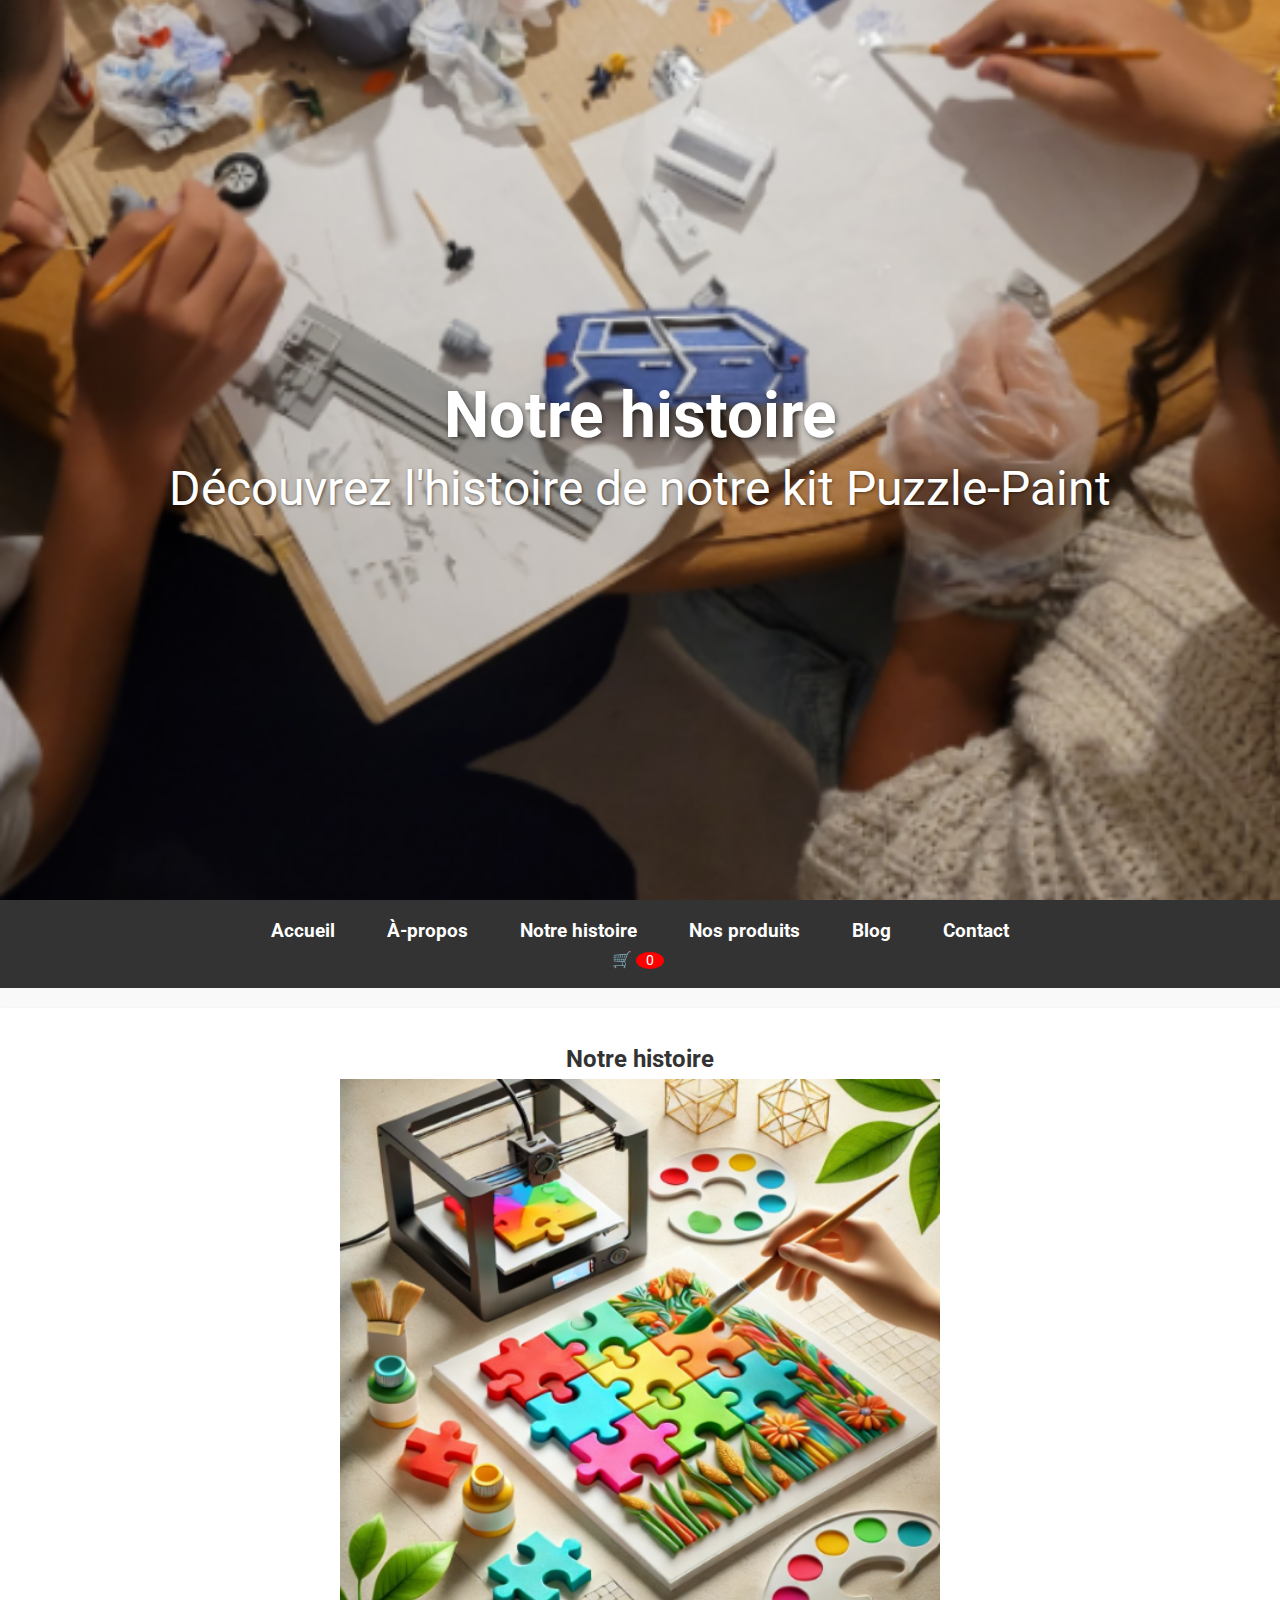
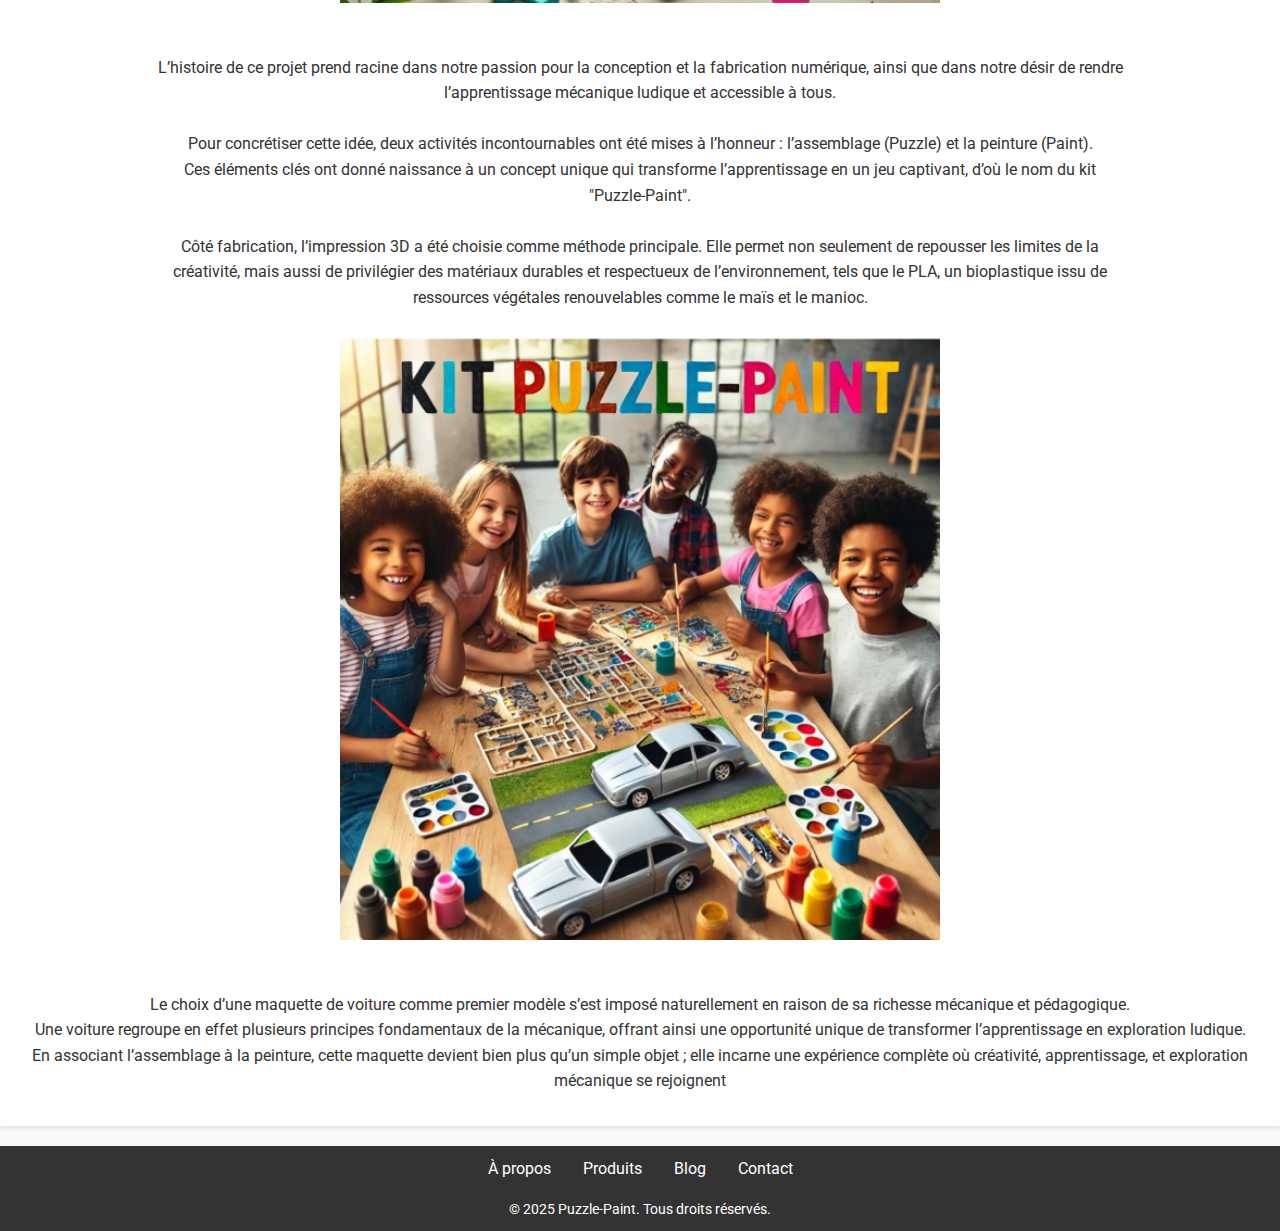
<file: 2-History.html>
<!DOCTYPE html>
<html lang="fr">
<head>
    <meta charset="UTF-8">
    <meta name="viewport" content="width=device-width, initial-scale=1.0">
    <title>Puzzle-Paint Kit</title>
    <link rel="stylesheet" href="CSS.css">
    <!-- Intégration de la police Google Fonts -->
    <link href="https://fonts.googleapis.com/css2?family=Roboto:wght@400;700&display=swap" rel="stylesheet">
    <script src="cart.js" defer></script>
</head>
<body>
    <!-- Header avec image en arrière-plan -->
    <header class="header" style="background-image: url('background-header.png');">
        <div class="container">
            <h1>Notre histoire</h1>
            <p>Découvrez l'histoire de notre kit Puzzle-Paint</p>
        </div>
    </header>

    <main>
        <nav class="navbar">
            <ul class="nav-list">
                <li><a href="index.html">Accueil</a></li>
                <li><a href="3-APropos.html">À-propos</a></li>
                <li><a href="2-History.html">Notre histoire</a></li>
                <li><a href="produits.html">Nos produits</a></li>
                <li><a href="5-Blog.html">Blog</a></li>
                <li><a href="4-Contact.html">Contact</a></li>
            </ul>
            <div id="cart-icon" class="cart">
                <span>🛒</span>
                <span id="cart-count">0</span>
            </div>            
        </nav>
        <!-- Notre Histoire -->
        <section class="features">
            <div class="container">
                <h2>Notre histoire</h2>
                <div class="image-wrapper">
                    <img src="history.png" 
                    alt="Illustration éducative" 
                    width="600"
                    height="400"
                    class="intro-image">
                    </div>
                    <p><Br><Br>L’histoire de ce projet prend racine dans notre passion pour la conception et la fabrication numérique, ainsi que dans notre désir de rendre l’apprentissage mécanique ludique et accessible à tous.
                        <br><br> Pour concrétiser cette idée, deux activités incontournables ont été mises à l’honneur : l’assemblage (Puzzle) et la peinture (Paint).  <br> Ces éléments clés ont donné naissance à un concept unique qui transforme l’apprentissage en un jeu captivant, d’où le nom du kit "Puzzle-Paint".
                        <br> <br>Côté fabrication, l’impression 3D a été choisie comme méthode principale. Elle permet non seulement de repousser les limites de la créativité, mais aussi de privilégier des matériaux durables et respectueux de l’environnement, tels que le PLA, un bioplastique issu de ressources végétales renouvelables comme le maïs et le manioc.<Br><Br></p>
            </div>
            <div class="image-wrapper">
                <img src="history2.png" 
                alt="Illustration éducative" 
                width="600"
                height="400"
                class="intro-image">
                </div>
            <p> <Br><Br>Le choix d’une maquette de voiture comme premier modèle s’est imposé naturellement en raison de sa richesse mécanique et pédagogique. 
                <br> Une voiture regroupe en effet plusieurs principes fondamentaux de la mécanique, offrant ainsi une opportunité unique de transformer l’apprentissage en exploration ludique.
                <br> En associant l’assemblage à la peinture, cette maquette devient bien plus qu’un simple objet ; elle incarne une expérience complète où créativité, apprentissage, et exploration mécanique se rejoignent
                </p>
        </section>
    </main>

    <!-- Footer -->
    <footer class="footer">
        <div class="container">
            <nav>
                <ul>
                    <li><a href="3-APropos.html">À propos</a></li>
                    <li><a href="produits.html">Produits</a></li>
                    <li><a href="5-Blog.html">Blog</a></li>
                    <li><a href="4-Contact.html">Contact</a></li>
                </ul>
            </nav>
            <p>&copy; 2025 Puzzle-Paint. Tous droits réservés.</p>
        </div>
    </footer>
</body>
</html>
</file>
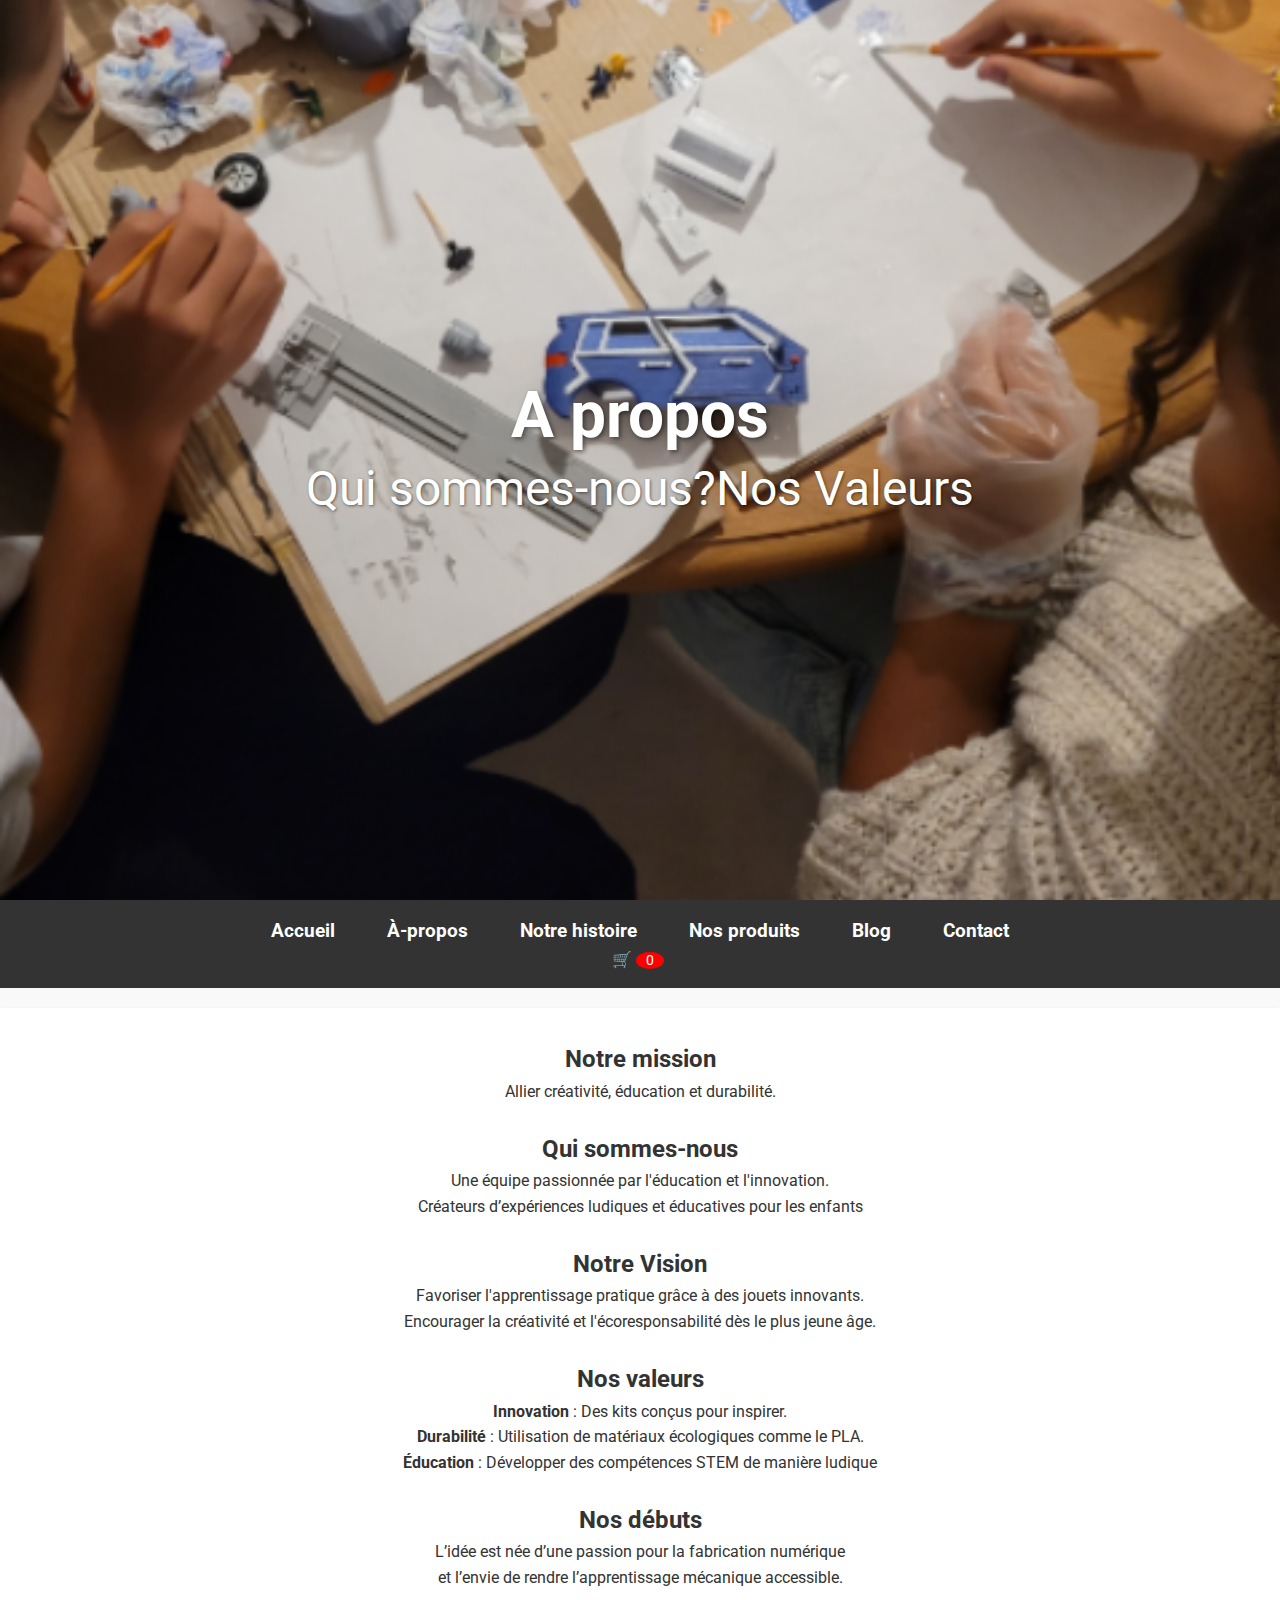
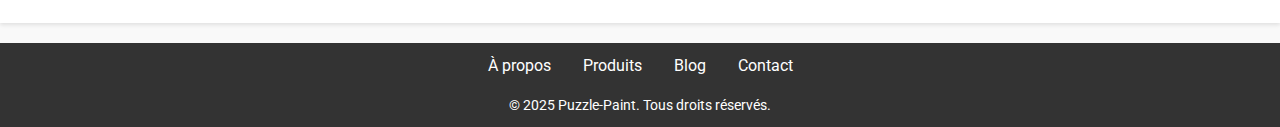
<file: 3-APropos.html>
<!DOCTYPE html>
<html lang="fr">
<head>
    <meta charset="UTF-8">
    <meta name="viewport" content="width=device-width, initial-scale=1.0">
    <title>Puzzle-Paint Kit</title>
    <link rel="stylesheet" href="CSS.css">
    <!-- Intégration de la police Google Fonts -->
    <link href="https://fonts.googleapis.com/css2?family=Roboto:wght@400;700&display=swap" rel="stylesheet">
    <script src="cart.js" defer></script>
</head>
<body>
    <!-- Header avec image en arrière-plan -->
    <header class="header" style="background-image: url('background-header.png');">
        <div class="container">
            <h1>A propos</h1>
            <p>Qui sommes-nous?Nos Valeurs</p>
        </div>
        
    </header>

    <main>
        <nav class="navbar">
            <ul class="nav-list">
                <li><a href="index.html">Accueil</a></li>
                <li><a href="3-APropos.html">À-propos</a></li>
                <li><a href="2-History.html">Notre histoire</a></li>
                <li><a href="produits.html">Nos produits</a></li>
                <li><a href="5-Blog.html">Blog</a></li>
                <li><a href="4-Contact.html">Contact</a></li>
            </ul>
            <div id="cart-icon" class="cart">
                <span>🛒</span>
                <span id="cart-count">0</span>
            </div>            
        </nav>
        <!-- Notre Mission -->
        <section class="features">
            <div class="container">
                <h2>Notre mission</h2>
                    </div>
                    <p>Allier créativité, éducation et durabilité.<Br><Br></p>
                <h2>Qui sommes-nous</h2>
                <p>Une équipe passionnée par l'éducation et l'innovation.
                    <Br>Créateurs d’expériences ludiques et éducatives pour les enfants
                    <Br><Br></p>
                        <h2>Notre Vision</h2>
                    </div>
                    <p>Favoriser l'apprentissage pratique grâce à des jouets innovants.<Br>
                        Encourager la créativité et l'écoresponsabilité dès le plus jeune âge.
                        <Br><Br></p>
                <h2>Nos valeurs</h2>
                <p> 
                    <strong>Innovation </strong> : Des kits conçus pour inspirer.<Br>
                    <strong> Durabilité</strong> : Utilisation de matériaux écologiques comme le PLA.<Br>
                    <strong> Éducation </strong>: Développer des compétences STEM de manière ludique<Br>
                            <Br></p>
                    <h2>Nos débuts</h2>
                <p>L’idée est née d’une passion pour la fabrication numérique <Br> et l’envie de rendre l’apprentissage mécanique accessible.
                    </p>
        </section>
    </main>

     <!-- Footer -->
     <footer class="footer">
        <div class="container">
            <nav>
                <ul>
                    <li><a href="3-APropos.html">À propos</a></li>
                    <li><a href="produits.html">Produits</a></li>
                    <li><a href="5-Blog.html">Blog</a></li>
                    <li><a href="4-Contact.html">Contact</a></li>
                </ul>
            </nav>
            <p>&copy; 2025 Puzzle-Paint. Tous droits réservés.</p>
        </div>
    </footer>
</body>
</html>
</file>
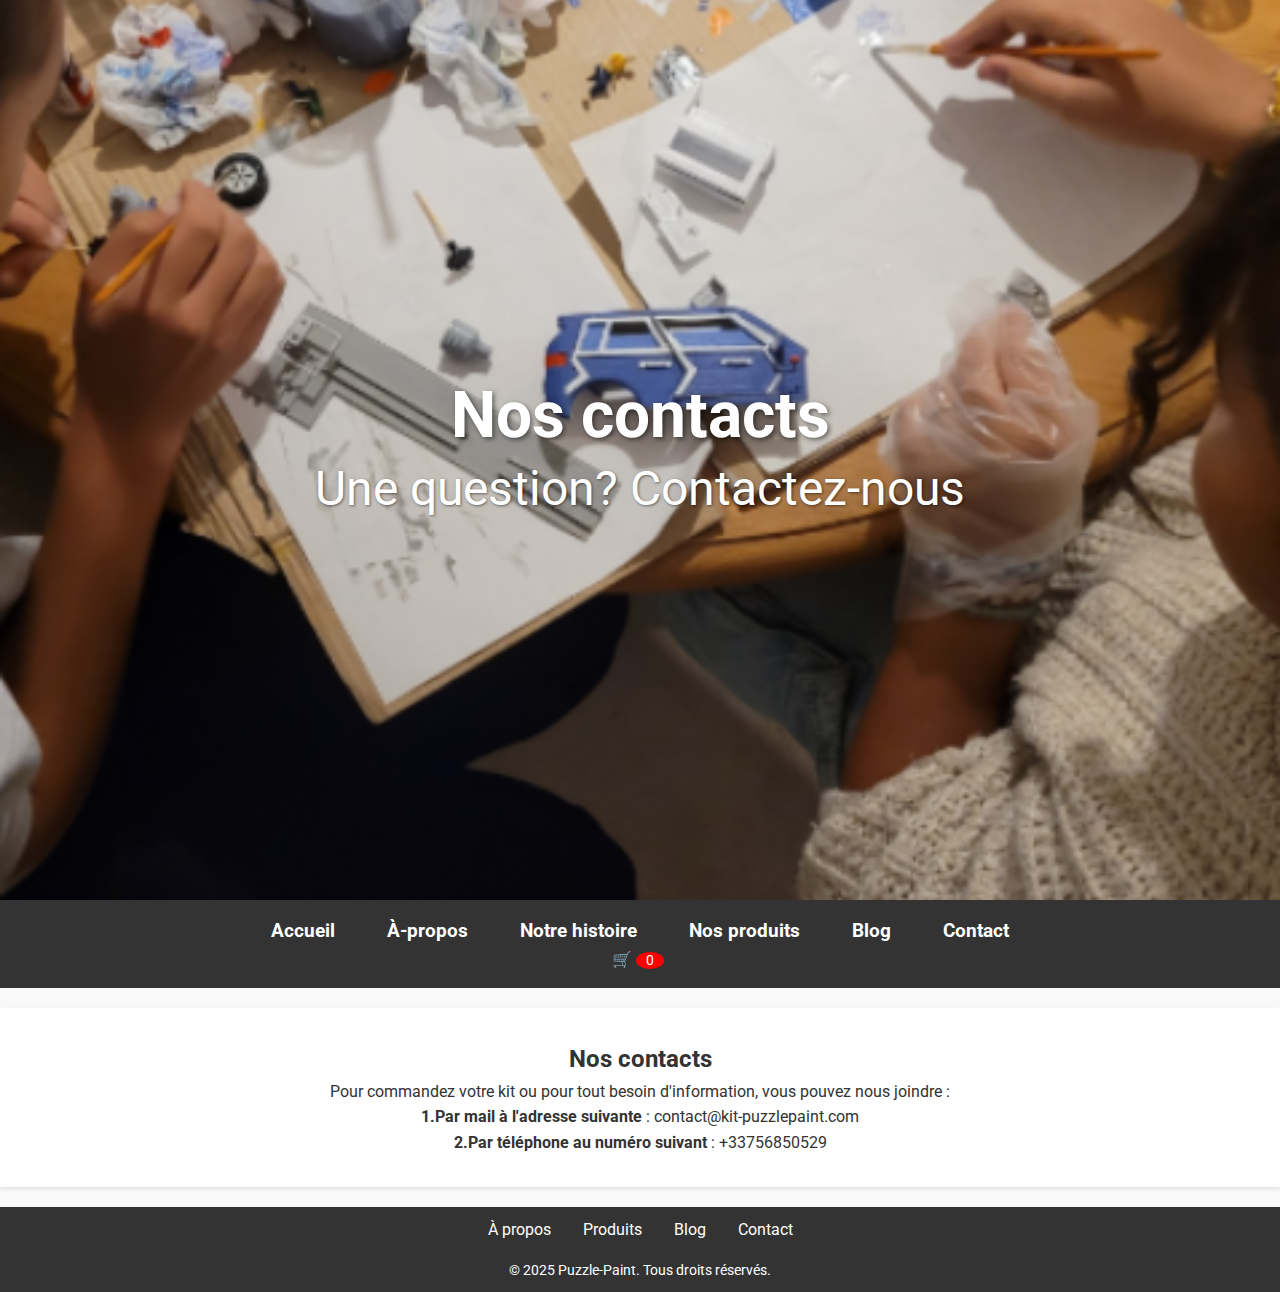
<file: 4-Contact.html>
<!DOCTYPE html>
<html lang="fr">
<head>
    <meta charset="UTF-8">
    <meta name="viewport" content="width=device-width, initial-scale=1.0">
    <title>Puzzle-Paint Kit</title>
    <link rel="stylesheet" href="CSS.css">
    <!-- Intégration de la police Google Fonts -->
    <link href="https://fonts.googleapis.com/css2?family=Roboto:wght@400;700&display=swap" rel="stylesheet">
    <script src="cart.js" defer></script>
</head>
<body>
    <!-- Header avec image en arrière-plan -->
    <header class="header" style="background-image: url('background-header.png');">
        <div class="container">
            <h1>Nos contacts</h1>
            <p>Une question? Contactez-nous</p>
        </div>
    </header>

    <main>
        <nav class="navbar">
            <ul class="nav-list">
                <li><a href="index.html">Accueil</a></li>
                <li><a href="3-APropos.html">À-propos</a></li>
                <li><a href="2-History.html">Notre histoire</a></li>
                <li><a href="produits.html">Nos produits</a></li>
                <li><a href="5-Blog.html">Blog</a></li>
                <li><a href="4-Contact.html">Contact</a></li>
            </ul>
            <div id="cart-icon" class="cart">
                <span>🛒</span>
                <span id="cart-count">0</span>
            </div>            
        </nav>
        <!-- Notre Histoire -->
        <section class="features">
            <div class="container">
                <h2>Nos contacts</h2>
                    <p>Pour commandez votre kit ou pour tout besoin d'information, vous pouvez nous joindre :<br>
                        <strong> 1.Par mail à l'adresse suivante</strong> : contact@kit-puzzlepaint.com<br>
                        <strong>2.Par téléphone au numéro suivant</strong> : +33756850529 </p>
            </div>
        </section>
    </main>

    <!-- Footer -->
    <footer class="footer">
        <div class="container">
            <nav>
                <ul>
                    <li><a href="3-APropos.html">À propos</a></li>
                    <li><a href="produits.html">Produits</a></li>
                    <li><a href="5-Blog.html">Blog</a></li>
                    <li><a href="4-Contact.html">Contact</a></li>
                </ul>
            </nav>
            <p>&copy; 2025 Puzzle-Paint. Tous droits réservés.</p>
        </div>
    </footer>
</body>
</html>
</file>
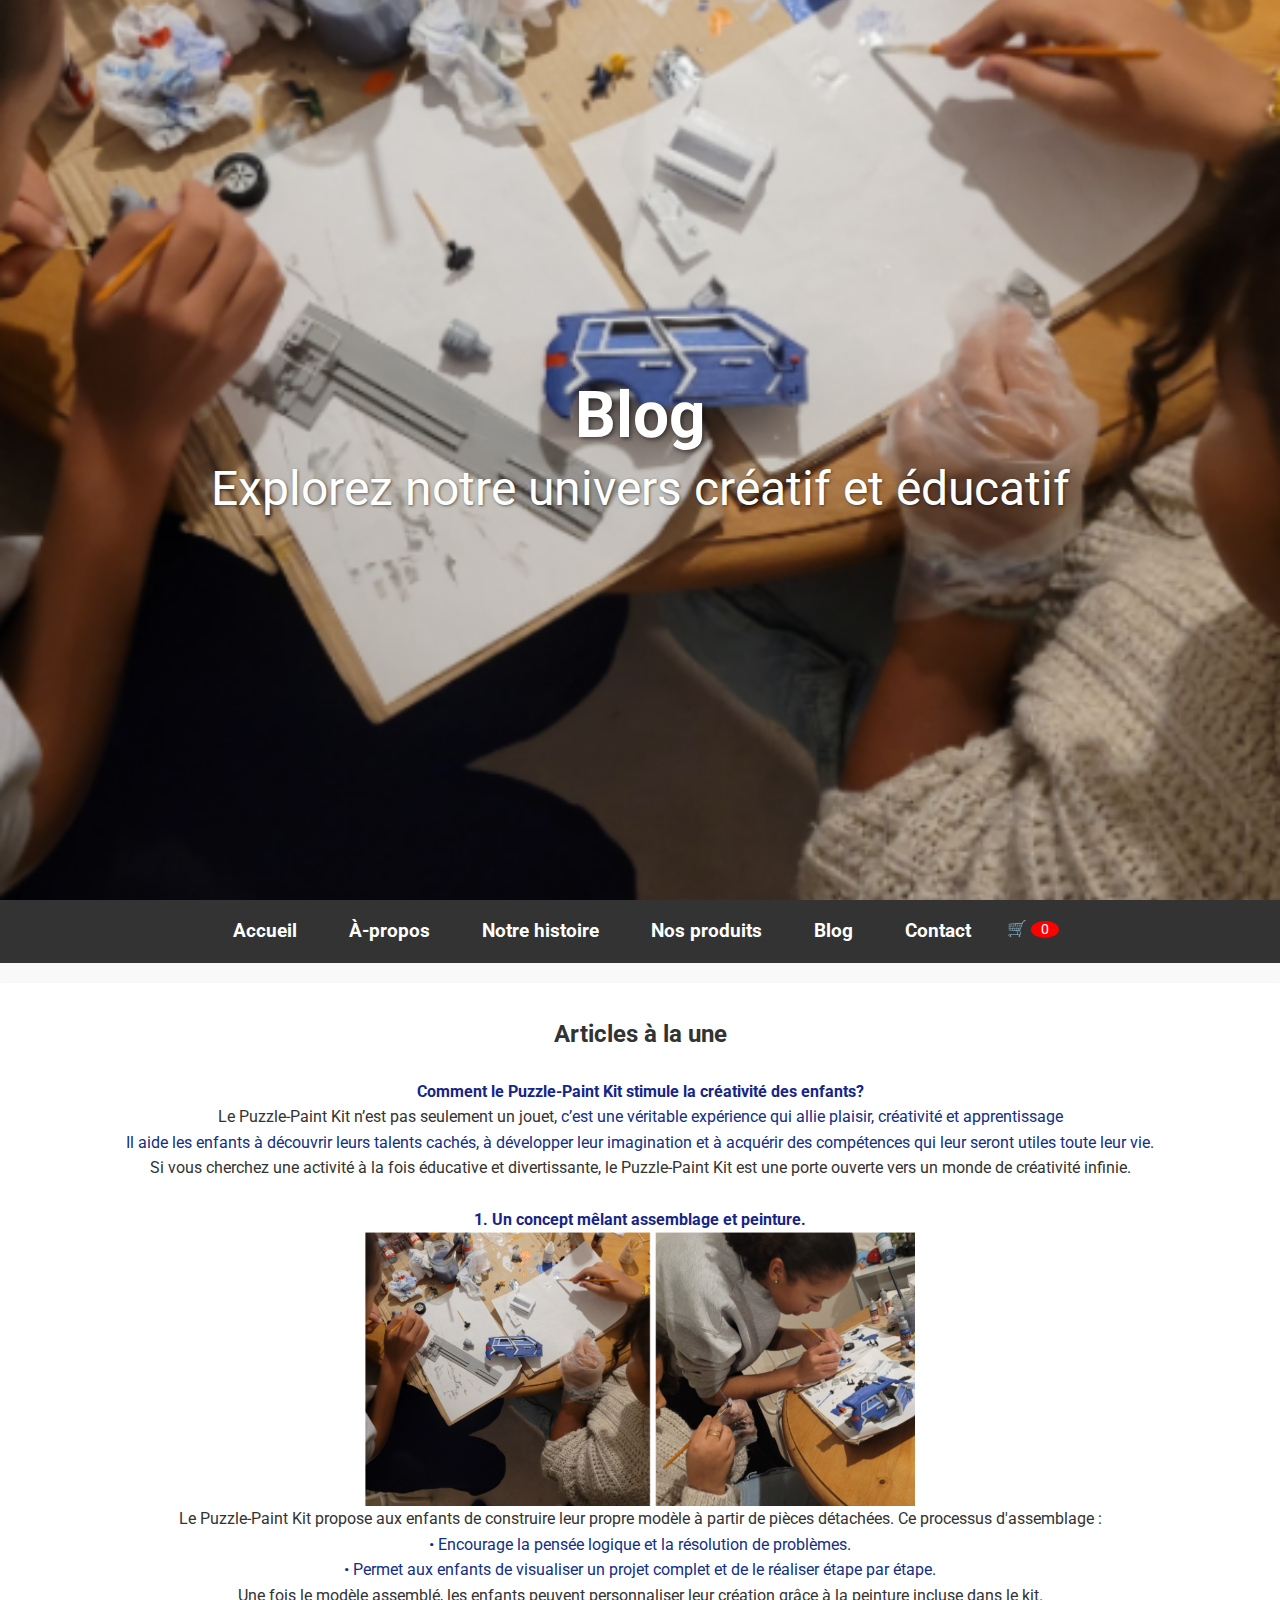
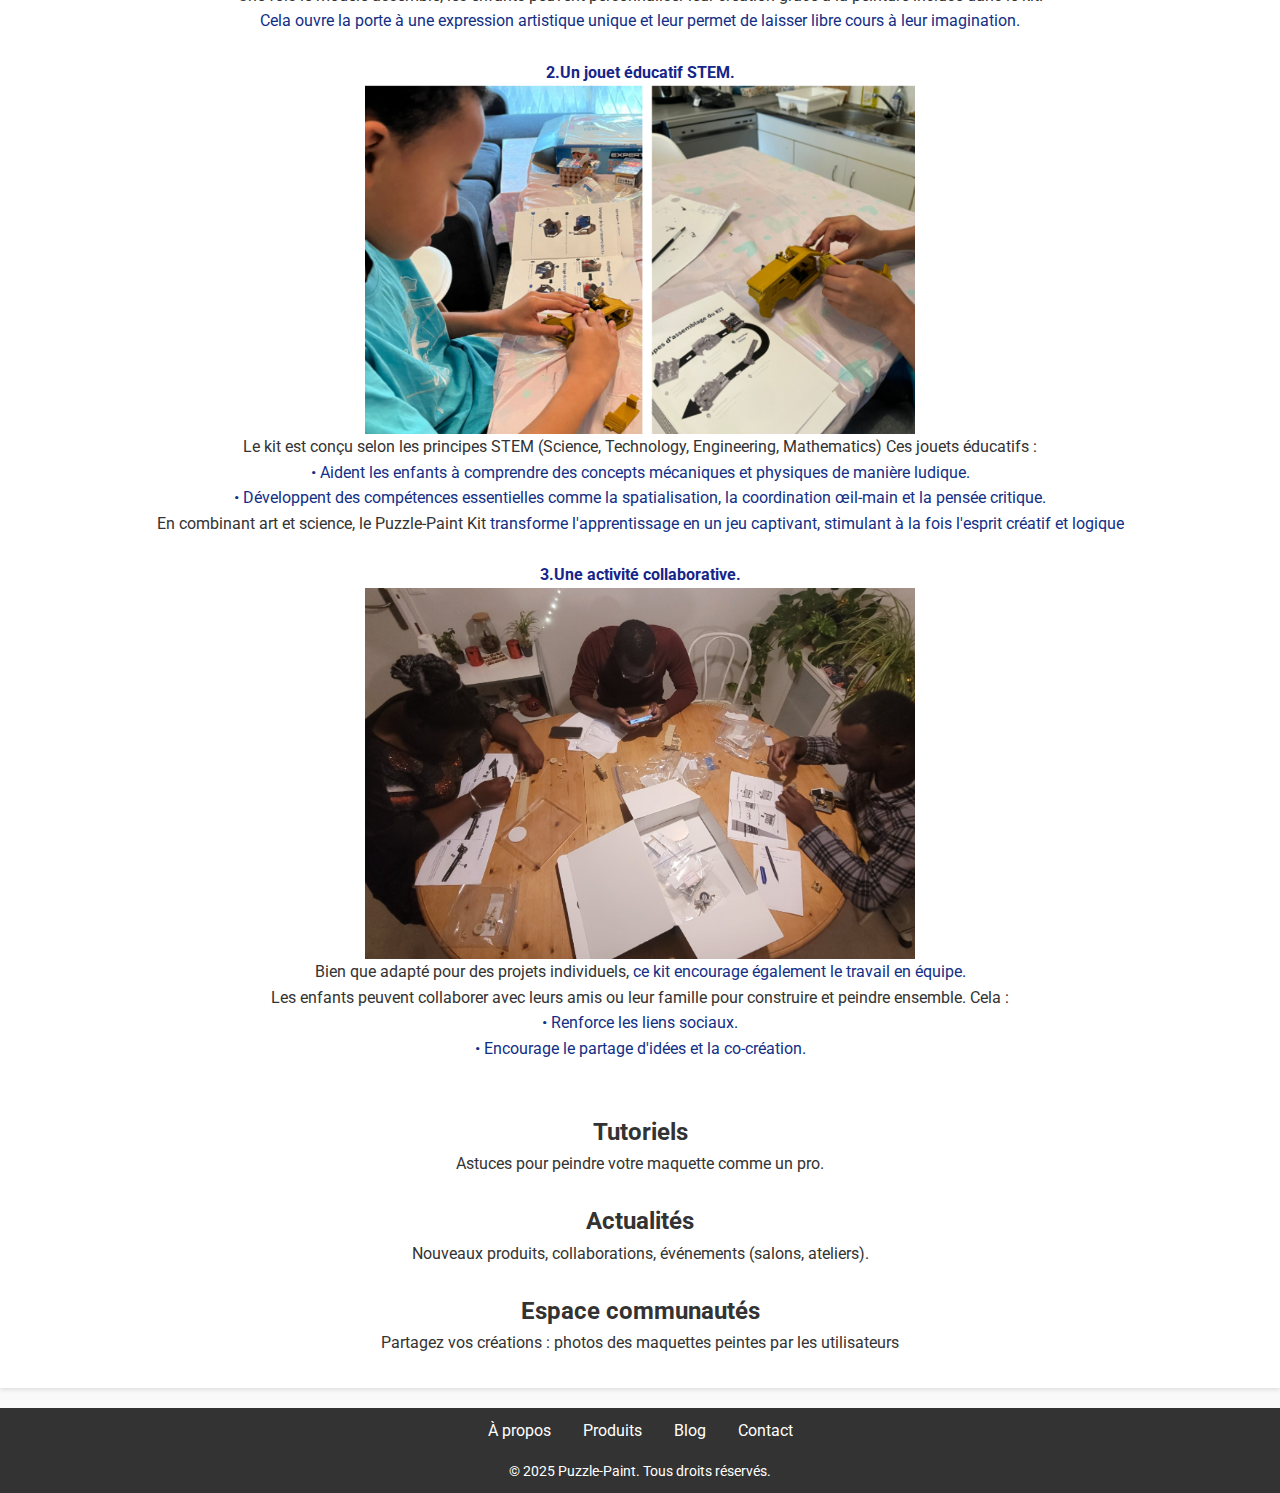
<file: 5-Blog.html>
<!DOCTYPE html>
<html lang="fr">
<head>
    <meta charset="UTF-8">
    <meta name="viewport" content="width=device-width, initial-scale=1.0">
    <title>Puzzle-Paint Kit</title>
    <link rel="stylesheet" href="CSS.css">
    <!-- Intégration de la police Google Fonts -->
    <link href="https://fonts.googleapis.com/css2?family=Roboto:wght@400;700&display=swap" rel="stylesheet">
    <script src="cart.js" defer></script>
</head>
<body>
    <!-- Header avec image en arrière-plan -->
    <header class="header" style="background-image: url('background-header.png');">
        <div class="container">
            <h1>Blog</h1>
            <p>Explorez notre univers créatif et éducatif</p>
        </div>
        
    </header>

    <main>
        <nav class="navbar">
            <ul class="nav-list">
                <li><a href="index.html">Accueil</a></li>
                <li><a href="3-APropos.html">À-propos</a></li>
                <li><a href="2-History.html">Notre histoire</a></li>
                <li><a href="produits.html">Nos produits</a></li>
                <li><a href="5-Blog.html">Blog</a></li>
                <li><a href="4-Contact.html">Contact</a></li>
                <div id="cart-icon" class="cart">
                    <span>🛒</span>
                    <span id="cart-count">0</span>
                </div> 
            </ul>
        </nav>
        <!-- Notre Blog -->
        <section class="features">
            <div class="container">
                <h2>Articles à la une</h2>
                    </div>
                    <p><Br><strong><span style="color: rgb(22, 37, 137);">Comment le Puzzle-Paint Kit stimule la créativité des enfants?</strong></span></p>
                        <p>Le Puzzle-Paint Kit n’est pas seulement un jouet, <span style="color: rgb(18, 47, 134);">c’est une véritable expérience qui allie plaisir, créativité et apprentissage</span><Br>
                            <span style="color: rgb(18, 47, 134);"> Il aide les enfants à découvrir leurs talents cachés, à développer leur imagination et à acquérir des compétences qui leur seront utiles toute leur vie.</span> 
                            <Br> Si vous cherchez une activité à la fois éducative et divertissante, le Puzzle-Paint Kit est une porte ouverte vers un monde de créativité infinie.<Br><Br>  </p>

                     <p><strong><span style="color: rgb(22, 37, 137);"> 1. Un concept mêlant assemblage et peinture. </strong></span></p>
                     <div class="image-wrapper">
                        <img src="blog2.png" 
                        alt="Illustration éducative" 
                        width="550"
                        height="350"
                        class="intro-image">
                        </div>
                         <p>Le Puzzle-Paint Kit propose aux enfants de construire leur propre modèle à partir de pièces détachées. Ce processus d'assemblage :<br>
                            <span style="color: rgb(18, 47, 134);"> • Encourage la pensée logique et la résolution de problèmes.</span><Br>
                            <span style="color: rgb(18, 47, 134);"> • Permet aux enfants de visualiser un projet complet et de le réaliser étape par étape.</span><Br>
                            Une fois le modèle assemblé, les enfants peuvent personnaliser leur création grâce à la peinture incluse dans le kit. 
                            <Br> <span style="color: rgb(18, 47, 134);">Cela ouvre la porte à une expression artistique unique et leur permet de laisser libre cours à leur imagination.</span>
                            <Br><Br></p>
                     <p><strong> <span style="color: rgb(22, 37, 137);">2.Un jouet éducatif STEM.</strong></span></p>
                     <div class="image-wrapper">
                        <img src="blog1.png" 
                        alt="Illustration éducative" 
                        width="550"
                        height="350"
                        class="intro-image">
                        </div>  
                     <p> Le kit est conçu selon les principes STEM (Science, Technology, Engineering, Mathematics) Ces jouets éducatifs :<Br>
                        <span style="color: rgb(18, 47, 134);">• Aident les enfants à comprendre des concepts mécaniques et physiques de manière ludique.</span><Br>
                        <span style="color: rgb(18, 47, 134);"> • Développent des compétences essentielles comme la spatialisation, la coordination œil-main et la pensée critique.</span><Br>
                            En combinant art et science, le Puzzle-Paint Kit <span style="color: rgb(18, 47, 134);">transforme l'apprentissage en un jeu captivant, stimulant à la fois l'esprit créatif et logique</span>
                            <Br><Br> </p>
                     <p><strong> <span style="color: rgb(22, 37, 137);"> 3.Une activité collaborative.</strong></span></p>
                     <div class="image-wrapper">
                        <img src="blog3.png" 
                        alt="Illustration éducative" 
                        width="550"
                        height="350"
                        class="intro-image">
                        </div>  
                     <p> Bien que adapté pour des projets individuels, <span style="color: rgb(18, 47, 134);">ce kit encourage également le travail en équipe.</span> 
                            <Br>Les enfants peuvent collaborer avec leurs amis ou leur famille pour construire et peindre ensemble. Cela :<Br>
                                <span style="color: rgb(18, 47, 134);"> • Renforce les liens sociaux.</span><Br>
                                <span style="color: rgb(18, 47, 134);"> • Encourage le partage d'idées et la co-création.</span><Br><Br><Br>
                            </p>
                <h2>Tutoriels</h2>
                <p>Astuces pour peindre votre maquette comme un pro.<Br><Br>
                <h2>Actualités</h2>
                <p>Nouveaux produits, collaborations, événements (salons, ateliers).<Br><Br></p>
                    <h2>Espace communautés</h2>
                <p>Partagez vos créations : photos des maquettes peintes par les utilisateurs
                    </p>
        </section>
    </main>

    <!-- Footer -->
    <footer class="footer">
        <div class="container">
            <nav>
                <ul>
                    <li><a href="3-APropos.html">À propos</a></li>
                    <li><a href="produits.html">Produits</a></li>
                    <li><a href="5-Blog.html">Blog</a></li>
                    <li><a href="4-Contact.html">Contact</a></li>
                </ul>
            </nav>
            <p>&copy; 2025 Puzzle-Paint. Tous droits réservés.</p>
        </div>
    </footer>
</body>
</html>
</file>
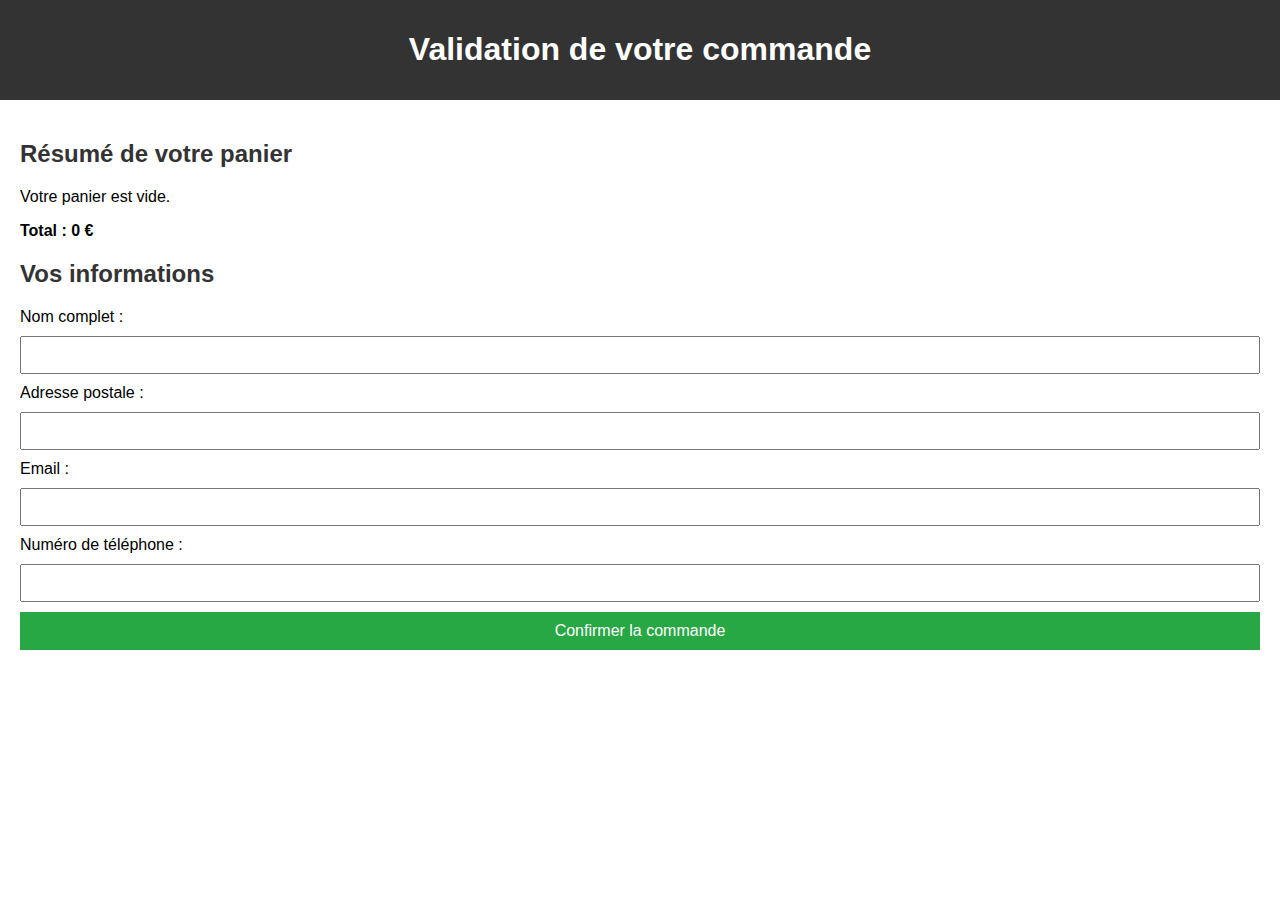
<file: checkout.html>
<!DOCTYPE html>
<html lang="fr">
<head>
    <meta charset="UTF-8">
    <meta name="viewport" content="width=device-width, initial-scale=1.0">
    <title>Validation du Panier</title>
    <link rel="stylesheet" href="checkout.css">
</head>
<body>
    <header>
        <h1>Validation de votre commande</h1>
    </header>

    <main>
        <section id="order-summary">
            <h2>Résumé de votre panier</h2>
            <ul id="cart-items">
                <!-- Les articles seront insérés ici par le JavaScript -->
            </ul>
            <p id="total-price">Total : 0 €</p>
        </section>
        

        <section id="customer-info">
            <h2>Vos informations</h2>
            <form id="checkout-form">
                <label for="name">Nom complet :</label>
                <input type="text" id="name" name="name" required>

                <label for="address">Adresse postale :</label>
                <input type="text" id="address" name="address" required>

                <label for="email">Email :</label>
                <input type="email" id="email" name="email" required>

                <label for="phone">Numéro de téléphone :</label>
                <input type="tel" id="phone" name="phone" required>

                <button type="submit" id="confirm-order">Confirmer la commande</button>
            </form>
        </section>
    </main>

    <script src="checkout.js"></script>
</body>
</html>
</file>
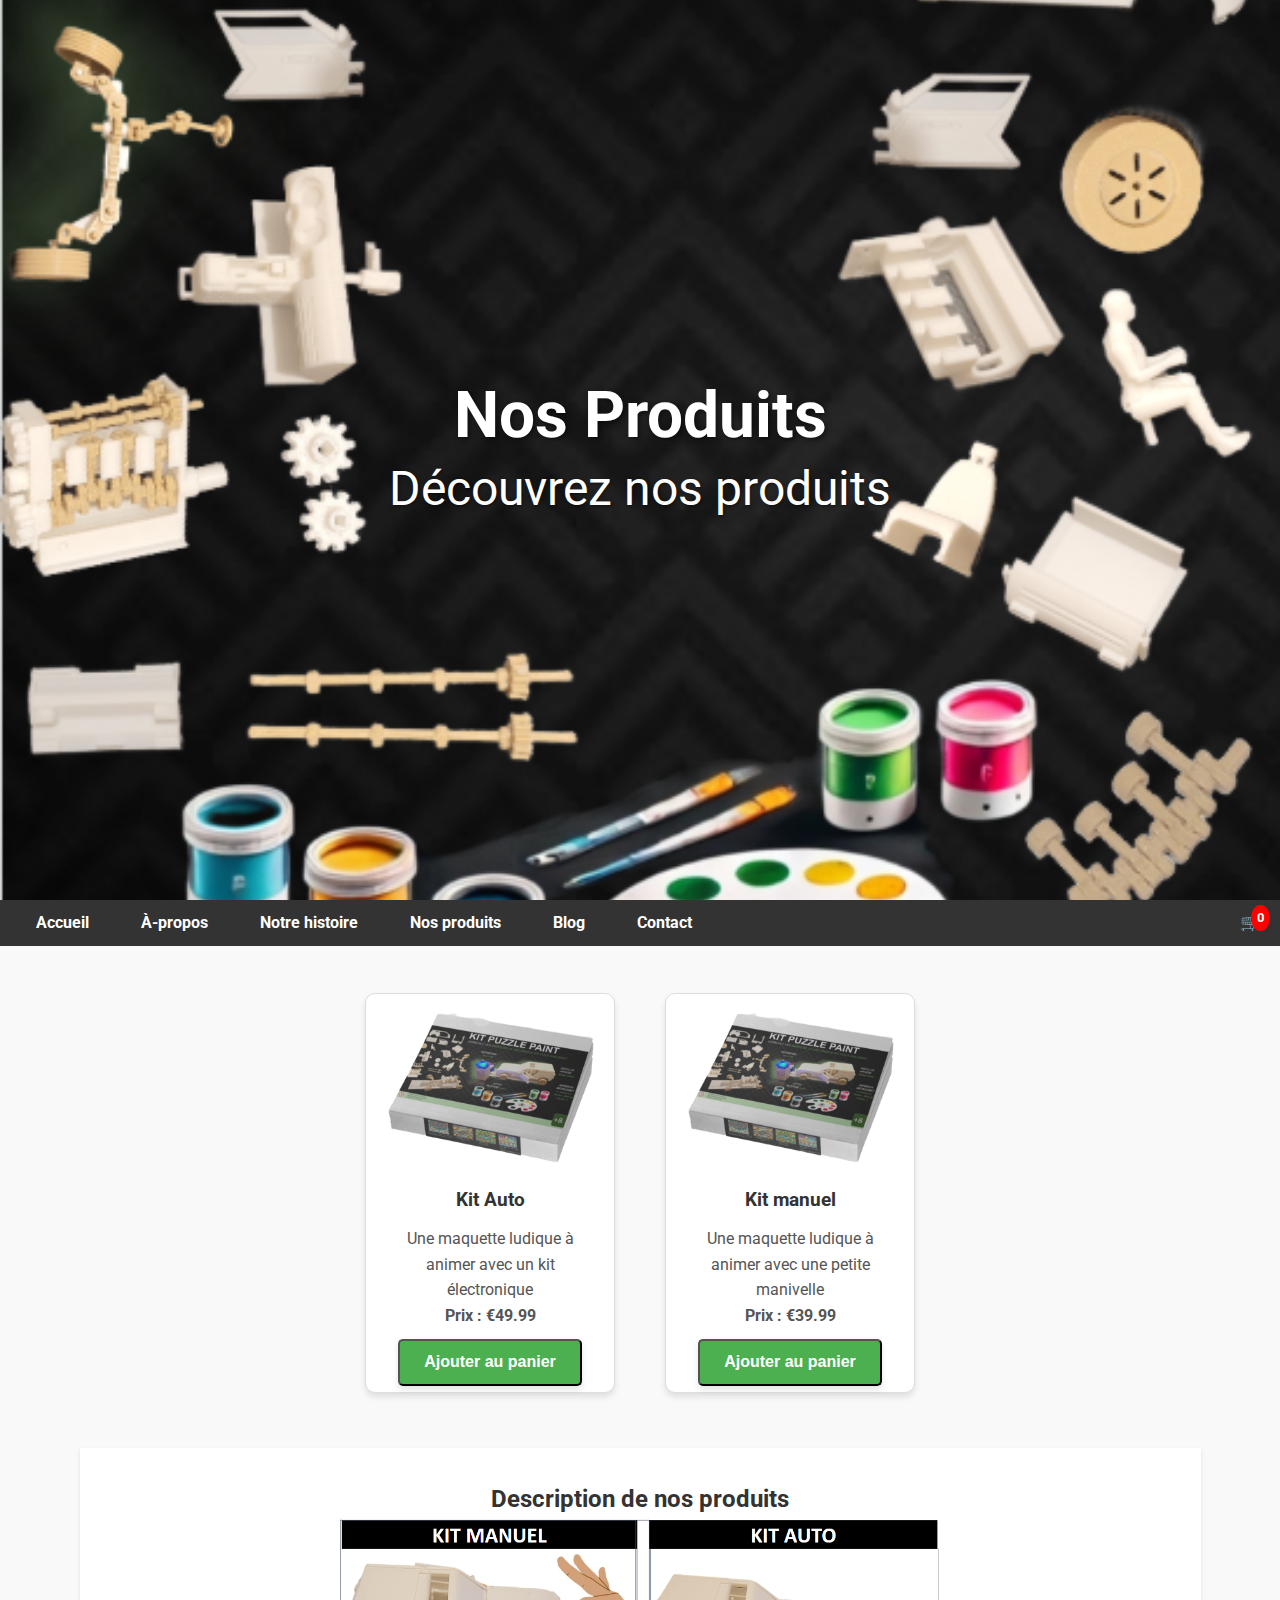
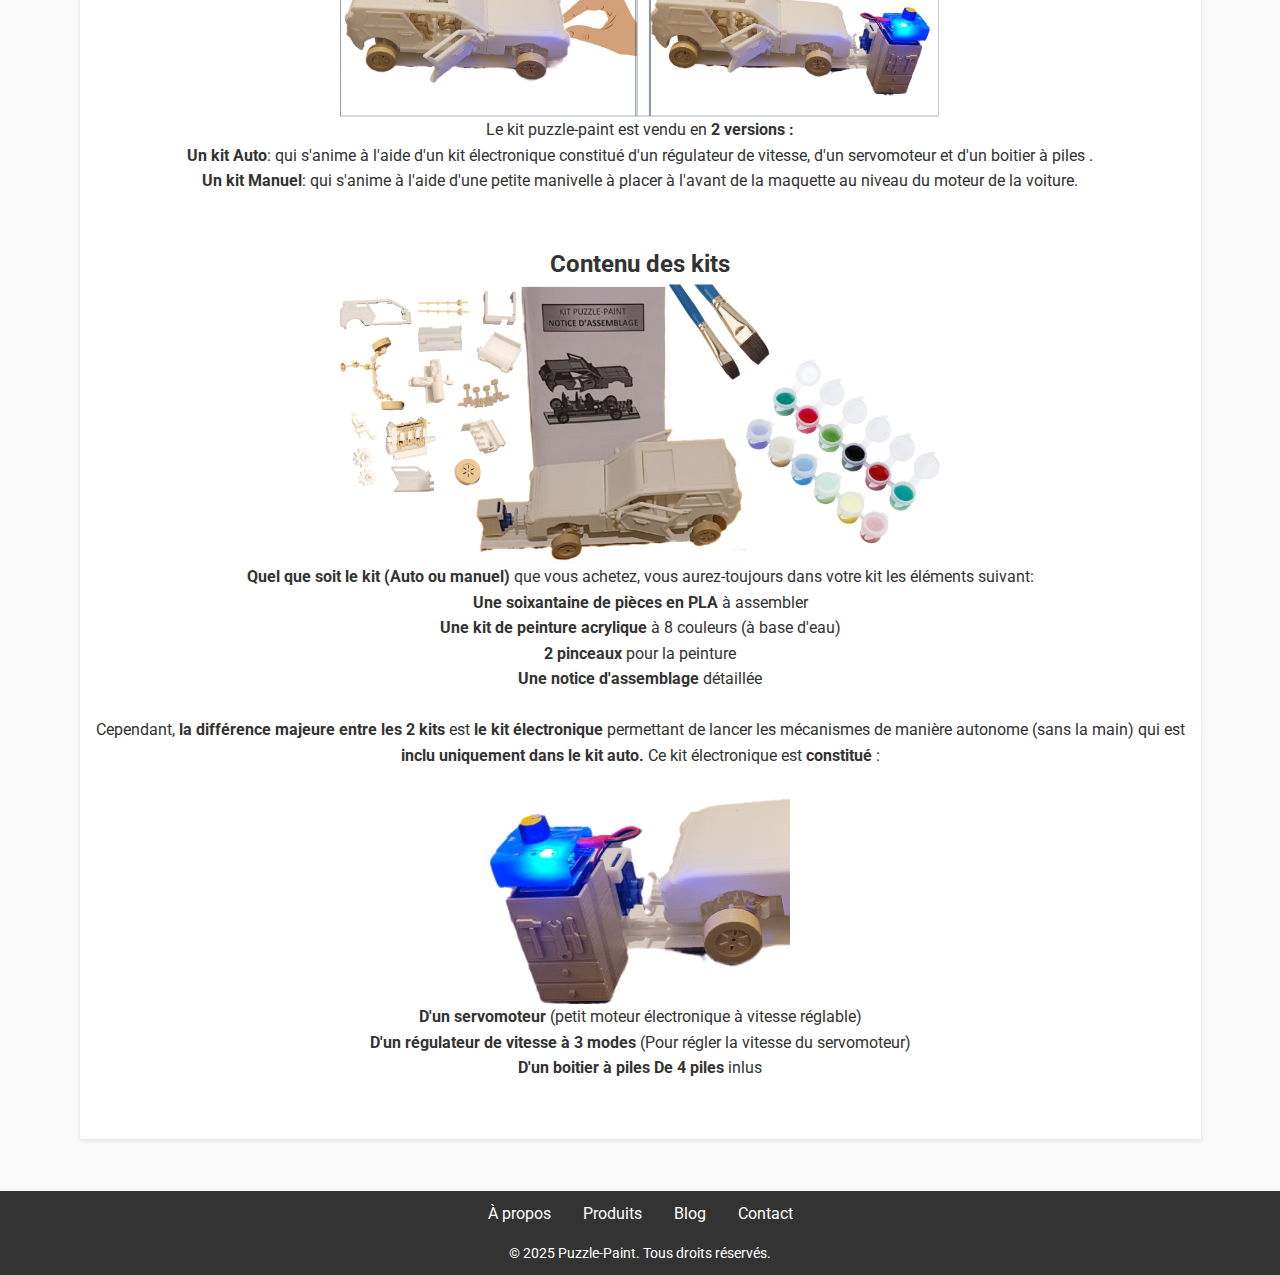
<file: produits.html>
<!DOCTYPE html>
<html lang="fr">
<head>
    <meta charset="UTF-8">
    <meta name="viewport" content="width=device-width, initial-scale=1.0">
    <title>Puzzle-Paint Kit</title>
    <link rel="stylesheet" href="produits.css">
    <!-- Intégration de la police Google Fonts -->
    <link href="https://fonts.googleapis.com/css2?family=Roboto:wght@400;700&display=swap" rel="stylesheet">
</head>
<script src="produits.js"defer></script>
<script src="cart.js"defer></script>
<body>
    <!-- Header avec image en arrière-plan -->
    <header class="header" style="background-image: url('background-header2.png');">
        <div class="container">
            <h1>Nos Produits</h1>
            <p>Découvrez nos produits</p>
        </div>
    </header>
<body>
    <main>
        <nav class="navbar">
            <ul class="nav-list">
                <li><a href="index.html">Accueil</a></li>
                <li><a href="3-APropos.html">À-propos</a></li>
                <li><a href="2-History.html">Notre histoire</a></li>
                <li><a href="produits.html">Nos produits</a></li>
                <li><a href="5-Blog.html">Blog</a></li>
                <li><a href="4-Contact.html">Contact</a></li>
            </ul>
            <div id="cart-icon" class="cart">
                <span id="cart-icon">🛒</span>
                <span id="cart-count">0</span>
            </div>
        </nav>

        
    <main class="product-gallery">
        <div class="product" data-id="1" data-name="Kit auto" data-price="49.99">
            <img src="boxkit.png" alt="Produit 1">
            <h3>Kit Auto</h3>
            <p>Une maquette ludique à animer avec un kit électronique</p>
            <p><strong>Prix : €49.99</strong></p>
            <button class="btn add-to-cart-btn">Ajouter au panier</button>
        </div>
        <div class="product" data-id="2" data-name="Kit manuel" data-price="39.99">
            <img src="boxkit.png" alt="Produit 2">
            <h3>Kit manuel</h3>
            <p>Une maquette ludique à animer avec une petite manivelle </p>
            <p><strong>Prix : €39.99</strong></p>
            <button class="btn add-to-cart-btn">Ajouter au panier</button>
        </div>
   <!-- Nos produits -->
   <section class="features">
        <div class="container">
        <h2>Description de nos produits</h2>
            </div>
                <div class="image-wrapper">
                    <img src="kit manuelvsauto.png"
                    alt="Illustration éducative"
                    width="600"
                    height="400"
                    class="intro-image">
                    </div>
                    <p>Le kit puzzle-paint est vendu en <strong>2 versions : </strong> <br>
            <strong>Un kit Auto</strong>: qui s'anime à l'aide d'un kit électronique constitué d'un régulateur de vitesse, d'un servomoteur et d'un boitier à piles .<br>
            <strong>Un kit Manuel</strong>: qui s'anime à l'aide d'une petite manivelle à placer à l'avant de la maquette au niveau du moteur de la voiture. <br>
        </p><br><br>
        <div class="container">
        <h2>Contenu des kits</h2>
        </div>
        <div class="image-wrapper">
            <img src="kit manuelvsauto2.png"
            alt="Illustration éducative"
            width="600"
            height="400"
            class="intro-image">
            </div>
    <p> <strong>Quel que soit le kit (Auto ou manuel)</strong> que vous achetez, vous aurez-toujours dans votre kit les éléments suivant: <br>
        <strong>Une soixantaine de pièces en PLA</strong> à assembler<br>
            <strong>Une kit de peinture acrylique</strong> à 8 couleurs (à base d'eau)<br>
                <strong>2 pinceaux</strong> pour la peinture<br>
                <strong>Une notice d'assemblage</strong> détaillée<br><br>
            Cependant, <strong>la différence majeure entre les 2 kits</strong> est <strong> le kit électronique </strong>  permettant de lancer les mécanismes de manière autonome (sans la main) qui est <strong><br> inclu uniquement dans le kit auto.</strong>
            Ce kit électronique est <strong> constitué</strong> : <br>
            <div class="image-wrapper">
                <img src="KITELECTRONIQUE.png"
                alt="Illustration éducative"
                width="300"
                height="100"
                class="intro-image">
                </div>  
                <strong> D'un servomoteur </strong> (petit moteur électronique à vitesse réglable)<br>
                <strong> D'un régulateur de vitesse à 3 modes </strong> (Pour régler la vitesse du servomoteur)<br>
                <strong> D'un boitier à piles </strong>
                <strong> De 4 piles</strong> inlus 
                </p><br>
</section>
       
        <!-- Ajoutez d'autres produits ici -->
    </main>
    <script src="produits.js"></script>
      <!-- Footer -->
      <footer class="footer">
        <div class="container">
            <nav>
                <ul>
                    <li><a href="3-APropos.html">À propos</a></li>
                    <li><a href="produits.html">Produits</a></li>
                    <li><a href="5-Blog.html">Blog</a></li>
                    <li><a href="4-Contact.html">Contact</a></li>
                </ul>
            </nav>
            <p>&copy; 2025 Puzzle-Paint. Tous droits réservés.</p>
        </div>
    </footer>
</body>
</html>
</file>
<file: CSS.css>
/* Réinitialisation CSS de base */
* {
    margin: 0;
    padding: 0;
    box-sizing: border-box;
}

body {
    font-family: 'Roboto', sans-serif;
    line-height: 1.6;
    color: #333;
    background-color: #f9f9f9;
}
/* Conteneur principal pour limiter la largeur */
.container {
    width: 90%; /* Utilise 90% de la largeur de l'écran */
    max-width: 1000px; /* Limite la largeur maximale à 1200px */
    margin: 0 auto; /* Centre le contenu horizontalement */
    padding: 0 15px; /* Ajoute un peu d'espace intérieur à gauche et à droite */
    box-sizing: border-box; /* Inclut la bordure et le padding dans la largeur */
}


/* Section en haut de page avec une image de fond */
header {
    background: url('background-header.png') no-repeat center center;
    background-size: cover;
    height: 900px;
    display: flex;
    flex-direction: column;
    justify-content: center;
    align-items: center;
    text-align: center;
    padding: 0 20px;
}

header h1 {
    font-size: 4rem; /* Ajustez la taille pour agrandir */
    text-align: center; /* Centré horizontalement */
    max-width: 90%; /* Permet au texte d'occuper plus d'espace */
    margin: 0 auto; /* Centre le texte en cas de largeur maximale définie */
    line-height: 1.2; /* Réduit l'espacement vertical entre les lignes */
    color: white;
    text-shadow: 2px 2px 5px rgba(0, 0, 0, 0.5);
}

header p {
    font-size: 3rem;
    line-height: 1.4;
    color: white;
    text-shadow: 1px 1px 3px rgba(0, 0, 0, 0.5);
}

/* Style général du menu */
.navbar {
    background-color: #333; /* Couleur de fond */
    padding: 1rem 0; /* Espacement vertical */
    text-align: center; /* Centre les éléments horizontalement */
}

.nav-list {
    list-style-type: none; /* Supprime les puces */
    margin: 0;
    padding: 0;
    display: inline-flex; /* Met les éléments en ligne */
    gap: 20px; /* Ajoute de l'espace entre les éléments */
}

.nav-list li {
    display: inline; /* Chaque élément est en ligne */
}

.nav-list a {
    text-decoration: none; /* Supprime le soulignement */
    color: white; /* Couleur du texte */
    font-size: 1.2rem; /* Taille du texte */
    font-weight: bold; /* Texte en gras */
    padding: 0.5rem 1rem; /* Espacement intérieur */
    transition: background-color 0.3s ease; /* Animation fluide pour le survol */
    border-radius: 5px; /* Coins arrondis */
}

.nav-list a:hover {
    background-color: #555; /* Couleur au survol */
    color: #fff; /* Couleur du texte au survol */
}

/* Section Introduction avec une image au-dessus du texte */
.intro {
    text-align: center;
    padding: 2rem 1rem;
    background-color: #ffffff;
    margin-top: 20px;
    box-shadow: 0 2px 4px rgba(0, 0, 0, 0.1);
    position: relative;
}

.intro::before {
    content: '';
    background: url('intro-image.jpg') no-repeat center center/cover;
    display: block;
    width: 100%;
    height: 200px;
    margin-bottom: 1rem;
}

.intro video {
    max-width: 100%;
    height: auto;
    border-radius: 10px;
    margin-bottom: 1rem;
}

/* Boutons avec un design plus moderne */
.cta-buttons {
    text-align: center;
    margin-top: 1rem;
}

.btn {
    display: inline-block;
    padding: 0.8rem 1.5rem;
    margin: 0.5rem;
    border-radius: 30px;
    background-color:rgba(59, 133, 52, 0.76);
    color: white;
    font-size: 1rem;
    font-weight: bold;
    text-decoration: none;
    transition: all 0.3s ease;
    box-shadow: 0 4px 6px rgba(0, 0, 0, 0.1);
}

.btn:hover {
    background-color:rgba(0, 211, 63, 0.52);
    box-shadow: 0 6px 8px rgba(0, 0, 0, 0.2);
}

/* Section Témoignages et Pourquoi Nous Choisir */
.testimonials,.features,
.why-us {
    text-align: center;
    padding: 2rem 1rem;
    margin-top: 20px;
    background-color: #ffffff;
    box-shadow: 0 2px 4px rgba(0, 0, 0, 0.1);
}

.testimonials h2,
.why-us h2 {
    margin-bottom: 1rem;
    color: #333;
}

.testimonials blockquote,
.why-us ul {
    max-width: 600px;
    margin: 0 auto;
    text-align: center;
}

.testimonials blockquote p {
    font-style: italic;
}

.why-us ul {
    list-style: none;
    padding: 0;
}

.why-us ul li {
    margin-bottom: 1rem;
    font-size: 1.1rem;
}

/* Footer avec bande de fond */
footer {
    background-color: #333;
    color: white;
    text-align: center;
    padding: 1.5rem 1rem;
    margin-top: 20px;
}

footer nav ul {
    list-style: none;
    display: flex;
    justify-content: center;
    margin-bottom: 1rem;
    padding: 0;
}

footer nav ul li {
    margin: 0 1rem;
}

footer nav ul li a {
    color: white;
    text-decoration: none;
    font-size: 1rem;
}

footer nav ul li a:hover {
    text-decoration: underline;
}

footer p {
    font-size: 0.9rem;
    margin-top: 1rem;
}


/* Conteneur du carrousel */
.carousel {
    width: 100%; /* Adaptez à la largeur souhaitée */
    max-width: 500px; /* Largeur maximale pour limiter la taille */
    overflow: hidden; /* Masque les images qui dépassent du conteneur */
    margin: 0 auto; /* Centre le carrousel */
    position: relative;
}

/* Conteneur des images */
.carousel-images {
    display: flex; /* Les images sont alignées en ligne */
    animation: slide 20s infinite; /* Animation de défilement */
}

/* Chaque image */
.carousel-images img {
    width: 100%; /* Chaque image occupe toute la largeur du conteneur */
    flex-shrink: 0; /* Empêche les images de se réduire */
}


/* Section vidéo */
.video {
    text-align: center;
    padding: 2rem 1rem;
    margin-top: 20px;
    background-color: #ffffff;
    box-shadow: 0 2px 4px rgba(0, 0, 0, 0.1);
}

.video h2 {
    margin-bottom: 1rem;
    color: #333;
    font-size: 2rem;
}

.video p {
    margin-bottom: 1rem;
    font-size: 1.2rem;
    color: #555;
}

.video video {
    max-width: 100%;
    height: auto;
    border-radius: 10px;
    box-shadow: 0 4px 8px rgba(0, 0, 0, 0.2);
}


.carousel {
    position: relative;
    max-width: 600px;
    margin: auto;
    overflow: hidden;
}

.carousel-track-container {
    position: relative;
    overflow: hidden;
}

.carousel-track {
    display: flex;
    transition: transform 0.5s ease-in-out;
    list-style: none;
    padding: 0;
    margin: 0;
}

.carousel-slide {
    min-width: 100%; /* Chaque image occupe 100% de la largeur visible */
}

.carousel img {
    width: 100%; /* Ajuste la largeur au conteneur */
    height: auto; /* Maintient le ratio d'aspect */
    max-height: 300px; /* Limite la hauteur maximale */
    object-fit: cover; /* Remplit le conteneur sans déformer l'image */
}

.carousel-nav {
    position: absolute;
    top: 50%;
    width: 100%;
    display: flex;
    justify-content: space-between;
    transform: translateY(-50%);
}

.carousel-btn {
    background-color: rgba(0, 0, 0, 0.5);
    color: white;
    border: none;
    padding: 10px;
    cursor: pointer;
    font-size: 18px;
    border-radius: 50%;
}

.carousel-btn:hover {
    background-color: rgba(0, 0, 0, 0.7);
}

.carousel-indicators {
    position: absolute;
    bottom: 10px;
    display: flex;
    justify-content: center;
    width: 100%;
}

.indicator {
    height: 10px;
    width: 10px;
    margin: 0 5px;
    background-color: rgba(0, 0, 0, 0.5);
    border-radius: 50%;
    border: none;
    cursor: pointer;
}

.current-indicator {
    background-color: white;
}

@media (max-width: 768px) {
    /* Réduire la hauteur du header */
    header {
        height: 500px;
        padding: 20px;
    }

    header h1 {
        font-size: 2.5rem; /* Réduire la taille du titre */
    }

    header p {
        font-size: 1.5rem; /* Réduire la taille du sous-titre */
    }

    /* Ajuster la navigation */
    .navbar {
        padding: 10px 0;
    }

    .nav-list {
        flex-wrap: wrap; /* Permettre au menu de s'empiler si nécessaire */
        gap: 10px;
    }

    .nav-list a {
        font-size: 1rem; /* Réduire légèrement la taille de la police */
        padding: 0.5rem;
    }

    /* Adapter le carrousel */
    .carousel {
        max-width: 100%; /* Adapte la largeur au téléphone */
    }

    .carousel img {
        max-height: 200px; /* Limite la hauteur des images */
        object-fit: cover; /* Garde une bonne proportion sans déformer */
    }

    /* Réduire les boutons */
    .btn {
        padding: 0.5rem 1rem;
        font-size: 0.9rem;
    }

    /* Footer */
    footer {
        text-align: center;
        font-size: 0.9rem; /* Réduire la taille de la police */
    }
}

.carousel img {
    width: 100%; /* L'image occupe toute la largeur */
    height: auto; /* Respecte les proportions */
    object-fit: cover; /* Empêche les déformations */
}

footer {
    padding: 10px 20px; /* Réduit l'espacement interne */
    font-size: 0.8rem; /* Adapte la taille de la police */
}

img {
    max-width: 100%; /* L'image ne dépassera jamais la largeur du conteneur parent */
    height: auto; /* Conserve les proportions de l'image */
    display: block; /* Supprime les espaces blancs sous les images */
    margin: 0 auto; /* Centre l'image */
}

/* Conteneur principal pour le carrousel */
.carousel {
    position: relative;
    width: 100%;
    max-width: 600px; /* Largeur maximale pour limiter la taille */
    margin: auto;
    overflow: hidden; /* Masque les débordements */
    background: #f9f9f9; /* Fond de sécurité pour les transitions */
    border-radius: 10px; /* Coins arrondis pour un design moderne */
}

/* Conteneur pour les images */
.carousel-track {
    display: flex;
    transition: transform 0.5s ease-in-out; /* Transition fluide */
    list-style: none;
    padding: 0;
    margin: 0;
}

/* Images des carrousels */
.carousel-track img {
    width: 100%; /* L'image occupe toute la largeur */
    height: 100%; /* S'adapte à la hauteur définie */
    object-fit: contain; /* Maintient les proportions sans couper l'image */
    flex-shrink: 0; /* Empêche les images de rétrécir */
}

/* Fixer la hauteur du conteneur */
.carousel {
    height: 300px; /* Hauteur fixe du carrousel */
}

/* Navigation - Boutons précédent/suivant */
.carousel-btn {
    position: absolute;
    top: 50%;
    transform: translateY(-50%);
    background-color: rgba(0, 0, 0, 0.5);
    color: white;
    border: none;
    cursor: pointer;
    padding: 10px;
    font-size: 18px;
    border-radius: 50%;
    z-index: 10;
}

.carousel-btn.prev-btn {
    left: 10px;
}

.carousel-btn.next-btn {
    right: 10px;
}

.carousel-btn:hover {
    background-color: rgba(0, 0, 0, 0.7);
}

/* Indicateurs */
.carousel-indicators {
    position: absolute;
    bottom: 10px;
    display: flex;
    justify-content: center;
    width: 100%;
}

.indicator {
    height: 10px;
    width: 10px;
    margin: 0 5px;
    background-color: rgba(0, 0, 0, 0.5);
    border-radius: 50%;
    border: none;
    cursor: pointer;
}

.current-indicator {
    background-color: white;
}

/* Responsive design */
@media (max-width: 768px) {
    .carousel {
        max-width: 100%; /* Adapte la largeur au téléphone */
        height: 200px; /* Réduit la hauteur sur les petits écrans */
    }

    .carousel-track img {
        object-fit: contain; /* Priorité au maintien des proportions */
    }

    .carousel-btn {
        padding: 8px;
        font-size: 16px;
    }
}

<#cart {
    position: absolute;
    top: 10px;
    right: 20px;
    font-size: 1.2rem;
    display: flex;
    align-items: center;
}

#cart-icon {
    margin-right: 5px;
}

#cart-count {
    background-color: red;
    color: white;
    border-radius: 50%;
    padding: 0 10px;
    font-size: 0.9rem;
}
</file>
<file: checkout.css>
body {
    font-family: Arial, sans-serif;
    margin: 0;
    padding: 0;
}

header {
    background-color: #333;
    color: white;
    padding: 10px;
    text-align: center;
}

main {
    padding: 20px;
}

section {
    margin-bottom: 20px;
}

h2 {
    color: #333;
}

form {
    display: flex;
    flex-direction: column;
    gap: 10px;
}

form input {
    padding: 8px;
    font-size: 1rem;
}

form button {
    padding: 10px;
    background-color: #28a745;
    color: white;
    border: none;
    cursor: pointer;
    font-size: 1rem;
}

form button:hover {
    background-color: #218838;
}

#order-summary ul {
    list-style-type: none;
    padding: 0;
}

#order-summary ul li {
    margin-bottom: 10px;
}

#total-price {
    font-weight: bold;
    margin-top: 10px;
}
</file>
<file: produits.css>
/* Réinitialisation CSS de base */
* {
    margin: 0;
    padding: 0;
    box-sizing: border-box;
}

body {
    font-family: 'Roboto', sans-serif;
    line-height: 1.6;
    color: #333;
    background-color: #f9f9f9;
}
/* Conteneur principal pour limiter la largeur */
.container {
    width: 90%; /* Utilise 90% de la largeur de l'écran */
    max-width: 1000px; /* Limite la largeur maximale à 1200px */
    margin: 0 auto; /* Centre le contenu horizontalement */
    padding: 0 15px; /* Ajoute un peu d'espace intérieur à gauche et à droite */
    box-sizing: border-box; /* Inclut la bordure et le padding dans la largeur */
}

/* Section en haut de page avec une image de fond */
header {
    background: url('background-header.png') no-repeat center center;
    background-size: cover;
    height: 900px;
    display: flex;header {
    text-align: center;
    padding: 2rem;
    background: linear-gradient(135deg, #5bb2ff, #4caf50);
    color: white;
}

header h1 {
    font-size: 2.5rem;
}

header p {
    font-size: 1.2rem;
    margin-top: 1rem;
}
    flex-direction: column;
    justify-content: center;
    align-items: center;
    text-align: center;
    padding: 0 20px;
}

header h1 {
    font-size: 4rem; /* Ajustez la taille pour agrandir */
    text-align: center; /* Centré horizontalement */
    max-width: 90%; /* Permet au texte d'occuper plus d'espace */
    margin: 0 auto; /* Centre le texte en cas de largeur maximale définie */
    line-height: 1.2; /* Réduit l'espacement vertical entre les lignes */
    color: white;
    text-shadow: 2px 2px 5px rgba(0, 0, 0, 0.5);
}

header p {
    font-size: 3rem;
    line-height: 1.4;
    color: white;
    text-shadow: 1px 1px 3px rgba(0, 0, 0, 0.5);
}

/* Style général du menu */
.navbar {
    background-color: #333; /* Couleur de fond */
    padding: 1rem 0; /* Espacement vertical */
    text-align: center; /* Centre les éléments horizontalement */
}

.nav-list {
    list-style-type: none; /* Supprime les puces */
    margin: 0;
    padding: 0;
    display: inline-flex; /* Met les éléments en ligne */
    gap: 20px; /* Ajoute de l'espace entre les éléments */
}

.nav-list li {
    display: inline; /* Chaque élément est en ligne */
}

.nav-list a {
    text-decoration: none; /* Supprime le soulignement */
    color: white; /* Couleur du texte */
    font-size: 1.2rem; /* Taille du texte */
    font-weight: bold; /* Texte en gras */
    padding: 0.5rem 1rem; /* Espacement intérieur */
    transition: background-color 0.3s ease; /* Animation fluide pour le survol */
    border-radius: 5px; /* Coins arrondis */
}

.nav-list a:hover {
    background-color: #555; /* Couleur au survol */
    color: #fff; /* Couleur du texte au survol */
}

/* Section Introduction avec une image au-dessus du texte */
.intro {
    text-align: center;
    padding: 2rem 1rem;
    background-color: #ffffff;
    margin-top: 20px;
    box-shadow: 0 2px 4px rgba(0, 0, 0, 0.1);
    position: relative;
}

.intro::before {
    content: '';
    background: url('intro-image.jpg') no-repeat center center/cover;
    display: block;
    width: 100%;
    height: 200px;
    margin-bottom: 1rem;
}

.intro video {
    max-width: 100%;
    height: auto;
    border-radius: 10px;
    margin-bottom: 1rem;
}

/* Boutons avec un design plus moderne */
.cta-buttons {
    text-align: center;
    margin-top: 1rem;
}

.btn {
    display: inline-block;
    padding: 0.8rem 1.5rem;
    margin: 0.5rem;
    border-radius: 30px;
    background-color:rgba(59, 133, 52, 0.76);
    color: white;
    font-size: 1rem;
    font-weight: bold;
    text-decoration: none;
    transition: all 0.3s ease;
    box-shadow: 0 4px 6px rgba(0, 0, 0, 0.1);
}

.btn:hover {
    background-color:rgba(0, 211, 63, 0.52);
    box-shadow: 0 6px 8px rgba(0, 0, 0, 0.2);
}

/* Section Témoignages et Pourquoi Nous Choisir */
.testimonials,.features,
.why-us {
    text-align: center;
    padding: 2rem 1rem;
    margin-top: 20px;
    background-color: #ffffff;
    box-shadow: 0 2px 4px rgba(0, 0, 0, 0.1);
}

.testimonials h2,
.why-us h2 {
    margin-bottom: 1rem;
    color: #333;
}

.testimonials blockquote,
.why-us ul {
    max-width: 600px;
    margin: 0 auto;
    text-align: center;
}

.testimonials blockquote p {
    font-style: italic;
}

.why-us ul {
    list-style: none;
    padding: 0;
}

.why-us ul li {
    margin-bottom: 1rem;
    font-size: 1.1rem;
}

/* Footer avec bande de fond */
footer {
    background-color: #333;
    color: white;
    text-align: center;
    padding: 1.5rem 1rem;
    margin-top: 20px;
}

footer nav ul {
    list-style: none;
    display: flex;
    justify-content: center;
    margin-bottom: 1rem;
    padding: 0;
}

footer nav ul li {
    margin: 0 1rem;
}

footer nav ul li a {
    color: white;
    text-decoration: none;
    font-size: 1rem;
}

footer nav ul li a:hover {
    text-decoration: underline;
}

footer p {
    font-size: 0.9rem;
    margin-top: 1rem;
}


/* Conteneur du carrousel */
.carousel {
    width: 100%; /* Adaptez à la largeur souhaitée */
    max-width: 500px; /* Largeur maximale pour limiter la taille */
    overflow: hidden; /* Masque les images qui dépassent du conteneur */
    margin: 0 auto; /* Centre le carrousel */
    position: relative;
}

/* Conteneur des images */
.carousel-images {
    display: flex; /* Les images sont alignées en ligne */
    animation: slide 20s infinite; /* Animation de défilement */
}

/* Chaque image */
.carousel-images img {
    width: 100%; /* Chaque image occupe toute la largeur du conteneur */
    flex-shrink: 0; /* Empêche les images de se réduire */
}


/* Section vidéo */
.video {
    text-align: center;
    padding: 2rem 1rem;
    margin-top: 20px;
    background-color: #ffffff;
    box-shadow: 0 2px 4px rgba(0, 0, 0, 0.1);
}

.video h2 {
    margin-bottom: 1rem;
    color: #333;
    font-size: 2rem;
}

.video p {
    margin-bottom: 1rem;
    font-size: 1.2rem;
    color: #555;
}

.video video {
    max-width: 100%;
    height: auto;
    border-radius: 10px;
    box-shadow: 0 4px 8px rgba(0, 0, 0, 0.2);
}


.carousel {
    position: relative;
    max-width: 600px;
    margin: auto;
    overflow: hidden;
}

.carousel-track-container {
    position: relative;
    overflow: hidden;
}

.carousel-track {
    display: flex;
    transition: transform 0.5s ease-in-out;
    list-style: none;
    padding: 0;
    margin: 0;
}

.carousel-slide {
    min-width: 100%; /* Chaque image occupe 100% de la largeur visible */
}

.carousel img {
    width: 100%; /* Ajuste la largeur au conteneur */
    height: auto; /* Maintient le ratio d'aspect */
    max-height: 300px; /* Limite la hauteur maximale */
    object-fit: cover; /* Remplit le conteneur sans déformer l'image */
}

.carousel-nav {
    position: absolute;
    top: 50%;
    width: 100%;
    display: flex;
    justify-content: space-between;
    transform: translateY(-50%);
}

.carousel-btn {
    background-color: rgba(0, 0, 0, 0.5);
    color: white;
    border: none;
    padding: 10px;
    cursor: pointer;
    font-size: 18px;
    border-radius: 50%;
}

.carousel-btn:hover {
    background-color: rgba(0, 0, 0, 0.7);
}

.carousel-indicators {
    position: absolute;
    bottom: 10px;
    display: flex;
    justify-content: center;
    width: 100%;
}

.indicator {
    height: 10px;
    width: 10px;
    margin: 0 5px;
    background-color: rgba(0, 0, 0, 0.5);
    border-radius: 50%;
    border: none;
    cursor: pointer;
}

.current-indicator {
    background-color: white;
}

@media (max-width: 768px) {
    /* Réduire la hauteur du header */
    header {
        height: 500px;
        padding: 20px;
    }

    header h1 {
        font-size: 2.5rem; /* Réduire la taille du titre */
    }

    header p {
        font-size: 1.5rem; /* Réduire la taille du sous-titre */
    }

    /* Ajuster la navigation */
    .navbar {
        padding: 10px 0;
    }

    .nav-list {
        flex-wrap: wrap; /* Permettre au menu de s'empiler si nécessaire */
        gap: 10px;
    }

    .nav-list a {
        font-size: 1rem; /* Réduire légèrement la taille de la police */
        padding: 0.5rem;
    }

    /* Adapter le carrousel */
    .carousel {
        max-width: 100%; /* Adapte la largeur au téléphone */
    }

    .carousel img {
        max-height: 200px; /* Limite la hauteur des images */
        object-fit: cover; /* Garde une bonne proportion sans déformer */
    }

    /* Réduire les boutons */
    .btn {
        padding: 0.5rem 1rem;
        font-size: 0.9rem;
    }

    /* Footer */
    footer {
        text-align: center;
        font-size: 0.9rem; /* Réduire la taille de la police */
    }
}

.carousel img {
    width: 100%; /* L'image occupe toute la largeur */
    height: auto; /* Respecte les proportions */
    object-fit: cover; /* Empêche les déformations */
}

footer {
    padding: 10px 20px; /* Réduit l'espacement interne */
    font-size: 0.8rem; /* Adapte la taille de la police */
}

img {
    max-width: 100%; /* L'image ne dépassera jamais la largeur du conteneur parent */
    height: auto; /* Conserve les proportions de l'image */
    display: block; /* Supprime les espaces blancs sous les images */
    margin: 0 auto; /* Centre l'image */
}


body {
    font-family: 'Roboto', sans-serif;
    margin: 0;
    padding: 0;
    background-color: #f9f9f9;
}

.product-gallery {
    display: flex;
    flex-wrap: wrap;
    gap: 20px;
    justify-content: center;
    padding: 2rem;
}

.product-card {
    background: white;
    border-radius: 10px;
    box-shadow: 0 4px 8px rgba(0, 0, 0, 0.1);
    overflow: hidden;
    width: 300px;
    text-align: center;
    padding: 1rem;
    transition: transform 0.3s ease;
}

.product-card:hover {
    transform: translateY(-5px);
}

.product-card img {
    width: 100%;
    height: auto;
    border-bottom: 2px solid #f0f0f0;
}

.product-card h2 {
    margin: 1rem 0;
    font-size: 1.5rem;
}

.product-card p {
    font-size: 1rem;
    color: #555;
}

.product-card .price {
    font-size: 1.2rem;
    font-weight: bold;
    margin: 1rem 0;
}

.product-card .btn {
    padding: 0.8rem 1.5rem;
    background: #4caf50;
    color: white;
    border: none;
    border-radius: 5px;
    cursor: pointer;
    font-size: 1rem;
    transition: background 0.3s ease;
}

.product-card .btn:hover {
    background: #388e3c;
}

#cart {
    border: 1px solid #ddd;
    padding: 20px;
    margin-top: 20px;
    background-color: #f9f9f9;
    border-radius: 10px;
}

#cart h2 {
    margin-bottom: 10px;
}

#cart-items {
    list-style-type: none;
    padding: 0;
    margin: 0 0 10px 0;
}

#cart-items li {
    margin-bottom: 5px;
    padding: 5px 10px;
    background-color: #ffffff;
    border: 1px solid #ddd;
    border-radius: 5px;
}

#total-price {
    font-weight: bold;
    font-size: 1.2rem;
}

/* Boutons "Ajouter au panier" */
.btn {
    display: inline-block;
    padding: 0.8rem 1.5rem;
    margin: 0.5rem 0;
    border-radius: 5px; /* Coins arrondis */
    background-color: #4caf50; /* Couleur verte */
    color: white; /* Texte en blanc */
    font-size: 1rem;
    font-weight: bold;
    text-decoration: none;
    text-align: center;
    cursor: pointer;
    transition: background-color 0.3s ease;
}

.btn:hover {
    background-color: #45a049; /* Couleur légèrement plus foncée au survol */
}
/* Conteneur principal de chaque produit */
.product {
    display: flex;
    flex-direction: column; /* Aligne les éléments verticalement */
    align-items: center; /* Centre le contenu horizontalement */
    justify-content: space-between; /* Espace uniforme entre les éléments */
    border: 1px solid #ddd; /* Bordure légère */
    border-radius: 10px; /* Coins arrondis */
    padding: 15px;
    margin: 15px;
    width: 250px; /* Largeur fixe pour uniformiser les produits */
    height: 400px; /* Hauteur fixe */
    background-color: #ffffff; /* Fond blanc */
    box-shadow: 0 4px 6px rgba(0, 0, 0, 0.1); /* Légère ombre */
}

/* Images dans chaque produit */
.product img {
    width: 100%; /* L'image occupe toute la largeur du conteneur */
    max-height: 200px; /* Limite la hauteur pour éviter les images trop grandes */
    object-fit: contain; /* Adapte l'image sans la couper */
    margin-bottom: 10px; /* Espacement en bas */
}

/* Titre du produit */
.product h3 {
    font-size: 1.2rem;
    color: #333;
    margin: 10px 0;
    text-align: center;
}

/* Description ou prix */
.product p {
    font-size: 1rem;
    color: #555;
    text-align: center;
}

/* Bouton d'ajout au panier */
.product .btn {
    margin-top: 10px;
}

/* Styles de la barre de navigation */
.navbar {
    display: flex;
    justify-content: space-between; /* Espace entre le menu et le panier */
    align-items: center;
    padding: 10px 20px;
    background-color: #333;
    color: white;
}

/* Liste des liens du menu */
.nav-list {
    list-style-type: none;
    display: flex;
    gap: 20px;
}

.nav-list li {
    display: inline;
}

.nav-list a {
    text-decoration: none;
    color: white;
    font-size: 1.2rem;
    font-weight: bold;
}

/* Styles du panier */
.cart {
    position: relative;
    cursor: pointer;
}

.cart-logo {
    width: 30px; /* Taille de l'icône */
    height: 30px;
}

/* Compteur du panier */
#cart-count {
    position: absolute;
    top: -5px;
    right: -10px;
    background-color: red;
    color: white;
    font-size: 0.8rem;
    font-weight: bold;
    padding: 3px 6px;
    border-radius: 50%;
    display: flex;
    justify-content: center;
    align-items: center;
}

/* Modale du panier */
.cart-overlay {
    position: fixed;
    top: 0;
    left: 0;
    width: 100%;
    height: 100%;
    background-color: rgba(0, 0, 0, 0.5);
    display: flex;
    justify-content: center;
    align-items: center;
    z-index: 1000;
}

.cart-content {
    background: white;
    padding: 20px;
    border-radius: 10px;
    width: 300px;
    text-align: center;
}

.cart-content h2 {
    margin-bottom: 20px;
    color: #333;
}

.cart-content ul {
    list-style: none;
    padding: 0;
    margin: 0 0 20px 0;
}

.cart-content li {
    margin-bottom: 10px;
}

.cart-content button {
    background-color: #333;
    color: white;
    padding: 10px 15px;
    border: none;
    border-radius: 5px;
    cursor: pointer;
}

.cart-content button:hover {
    background-color: #555;
}


/* Styles de base */
body {
    font-family: 'Roboto', sans-serif;
    margin: 0;
    padding: 0;
    background-color: #f9f9f9;
}

/* Navigation */
.navbar {
    background-color: #333;
    color: white;
    display: flex;
    justify-content: space-between;
    align-items: center;
    padding: 10px 20px;
}

.nav-list {
    list-style: none;
    display: flex;
    gap: 20px;
}

.nav-list a {
    text-decoration: none;
    color: white;
    font-size: 1rem;
}

/* Panier */
.cart {
    position: relative;
}

.cart-logo {
    width: 30px;
    height: 30px;
}

#cart-count {
    position: absolute;
    top: -5px;
    right: -10px;
    background-color: red;
    color: white;
    font-size: 0.8rem;
    padding: 3px 6px;
    border-radius: 50%;
}

/* Pop-up du panier */
.cart-overlay {
    position: fixed;
    top: 0;
    left: 0;
    width: 100%;
    height: 100%;
    background-color: rgba(0, 0, 0, 0.5);
    display: flex;
    justify-content: center;
    align-items: center;
    z-index: 1000;
}

.cart-content {
    background-color: white;
    padding: 20px;
    border-radius: 10px;
    width: 300px;
    text-align: center;
}

.cart-content h2 {
    margin-bottom: 20px;
    color: #333;
}

.popup-buttons {
    display: flex; /* Affiche les boutons côte à côte */
    justify-content: space-between; /* Ajoute de l'espace entre les boutons */
    gap: 15px; /* Espace supplémentaire entre les boutons */
    margin-top: 20px; /* Espace au-dessus des boutons */
}
}

.popup-buttons button {
    flex: 1; /* Les boutons prennent la même largeur */
    padding: 10px 15px; /* Espace intérieur du bouton */
    font-size: 1rem; /* Taille de la police */
    border-radius: 5px; /* Coins arrondis */
    border: none; /* Supprime la bordure */
    cursor: pointer; /* Change le curseur au survol */

}

#close-cart {
    background-color: #333; /* Couleur du bouton "Continuer votre achat" */
    color: white;
}

#close-cart:hover {
    background-color: #555; /* Couleur au survol */


#validate-cart {
    background-color: #28a745; /* Couleur du bouton "Valider le panier" */
    color: white;
}

#validate-cart:hover {
    background-color: #218838; /* Couleur au survol */
}
</file>
